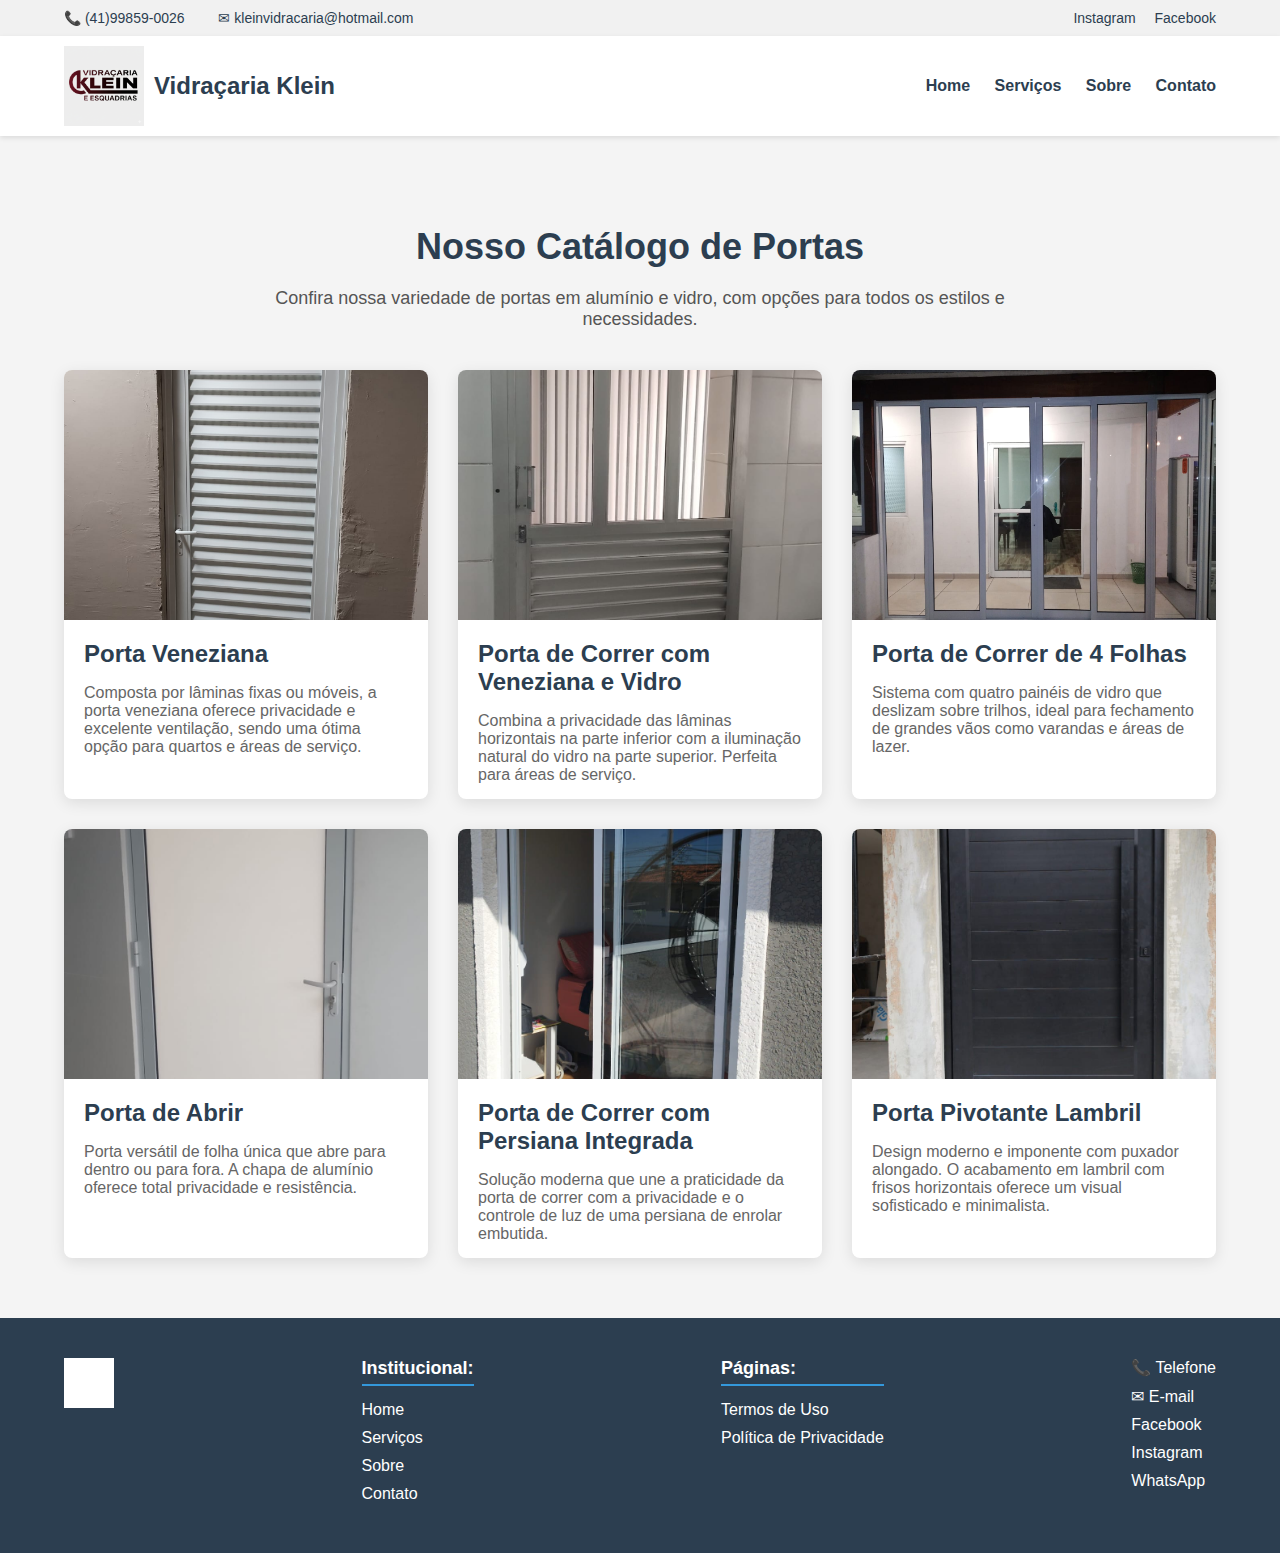
<file: portas.html>
<!DOCTYPE html>
<html lang="pt-br">
<head>
  <meta charset="UTF-8">
  <meta name="viewport" content="width=device-width, initial-scale=1.0">
  <title>Catálogo de Portas - Vidraçaria Klein</title>

  <link rel="stylesheet" href="css/style.css">
</head>
<body>

  <div class="top-bar">
    <div>
      <span>📞 (41)99859-0026</span>
      <a href="mailto:kleinvidracaria@hotmail.com">✉ kleinvidracaria@hotmail.com</a>
    </div>
    <div>
      <a href="https://www.instagram.com/kleinvidracaria/?hl=pt-br" target="_blank">Instagram</a>
      <a href="https://www.facebook.com/Kleinvidracariav?locale=pt_BR" target="_blank">Facebook</a>
    </div>
  </div>

  <header>
    <div class="logo">
      <img src="images/logo.png" alt="Vidraçaria Klein" style="height:80px;">
      <span>Vidraçaria Klein</span>
    </div>
    <nav>
      <a href="index.html">Home</a>
      <a href="index.html#servicos">Serviços</a>
      <a href="index.html#sobre">Sobre</a>
      <a href="index.html#contato">Contato</a>
    </nav>
  </header>

  <section class="catalog-section">
    <h2>Nosso Catálogo de Portas</h2>
    <p class="intro-text">Confira nossa variedade de portas em alumínio e vidro, com opções para todos os estilos e necessidades.</p>

    <div class="catalog-grid">
      
      <div class="catalog-card">
        <a href="#img1">
            <img src="images/portas/veneziana.jpg" alt="Porta Veneziana">
        </a>
        <h3>Porta Veneziana</h3>
        <p>Composta por lâminas fixas ou móveis, a porta veneziana oferece privacidade e excelente ventilação, sendo uma ótima opção para quartos e áreas de serviço.</p>
      </div>

      <div class="lightbox" id="img1">
        <a href="#" class="close-btn">&times;</a>
        <img src="images/portas/veneziana.jpg" alt="Porta Veneziana">
      </div>

      <div class="catalog-card">
        <a href="#img2">
            <img src="images/portas/porta-veneziana-vidro.jpg" alt="Porta de Correr com Veneziana e Vidro">
        </a>
        <h3>Porta de Correr com Veneziana e Vidro</h3>
        <p>Combina a privacidade das lâminas horizontais na parte inferior com a iluminação natural do vidro na parte superior. Perfeita para áreas de serviço.</p>
      </div>

      <div class="lightbox" id="img2">
        <a href="#" class="close-btn">&times;</a>
        <img src="images/portas/porta-veneziana-vidro.jpg" alt="Porta de Correr com Veneziana e Vidro">
      </div>
      
      <div class="catalog-card">
        <a href="#img3">
            <img src="images/portas/porta-4-folhas.jpg" alt="Porta de Correr de 4 Folhas">
        </a>
        <h3>Porta de Correr de 4 Folhas</h3>
        <p>Sistema com quatro painéis de vidro que deslizam sobre trilhos, ideal para fechamento de grandes vãos como varandas e áreas de lazer.</p>
      </div>

      <div class="lightbox" id="img3">
        <a href="#" class="close-btn">&times;</a>
        <img src="images/portas/porta-4-folhas.jpg" alt="Porta de Correr de 4 Folhas">
      </div>

      <div class="catalog-card">
        <a href="#img4">
            <img src="images/portas/porta-abrir.jpg" alt="Porta de Abrir">
        </a>
        <h3>Porta de Abrir</h3>
        <p>Porta versátil de folha única que abre para dentro ou para fora. A chapa de alumínio oferece total privacidade e resistência.</p>
      </div>

      <div class="lightbox" id="img4">
        <a href="#" class="close-btn">&times;</a>
        <img src="images/portas/porta-abrir.jpg" alt="Porta de Abrir">
      </div>

      <div class="catalog-card">
        <a href="#img5">
            <img src="images/portas/porta-persiana.jpg" alt="Porta de Correr com Persiana Integrada">
        </a>
        <h3>Porta de Correr com Persiana Integrada</h3>
        <p>Solução moderna que une a praticidade da porta de correr com a privacidade e o controle de luz de uma persiana de enrolar embutida.</p>
      </div>

      <div class="lightbox" id="img5">
        <a href="#" class="close-btn">&times;</a>
        <img src="images/portas/porta-persiana.jpg" alt="Porta de Correr com Persiana Integrada">
      </div>

      <div class="catalog-card">
        <a href="#img6">
            <img src="images/portas/porta-pivotante-lambril.jpg" alt="Porta Pivotante Lambril">
        </a>
        <h3>Porta Pivotante Lambril</h3>
        <p>Design moderno e imponente com puxador alongado. O acabamento em lambril com frisos horizontais oferece um visual sofisticado e minimalista.</p>
      </div>

      <div class="lightbox" id="img6">
        <a href="#" class="close-btn">&times;</a>
        <img src="images/portas/porta-pivotante-lambril.jpg" alt="Porta Pivotante Lambril">
      </div>
    </div>
  </section>

  <footer>
    <div class="footer-logo">
      <img src="images/logo.png" alt="Vidraçaria Klein" style="height:50px;">
    </div>
    <div class="footer-section">
      <strong>Institucional:</strong>
      <a href="index.html">Home</a>
      <a href="index.html#servicos">Serviços</a>
      <a href="index.html#sobre">Sobre</a>
      <a href="index.html#contato">Contato</a>
    </div>
    <div class="footer-section">
      <strong>Páginas:</strong>
      <a href="termos.html">Termos de Uso</a>
      <a href="privacidade.html">Política de Privacidade</a>
    </div>
    <div class="footer-section footer-contact">
      <a href="tel:+5541998590026">📞 Telefone</a>
      <a href="mailto:kleinvidracaria@hotmail.com">✉ E-mail</a>
      <a href="https://www.facebook.com/Kleinvidracariav?locale=pt_BR" target="_blank">Facebook</a>
      <a href="https://www.instagram.com/kleinvidracaria/?hl=pt-br" target="_blank">Instagram</a>
      <a href="https://api.whatsapp.com/send?phone=5541998590026" target="_blank">WhatsApp</a>
    </div>
  </footer>

</body>
</html>
</file>
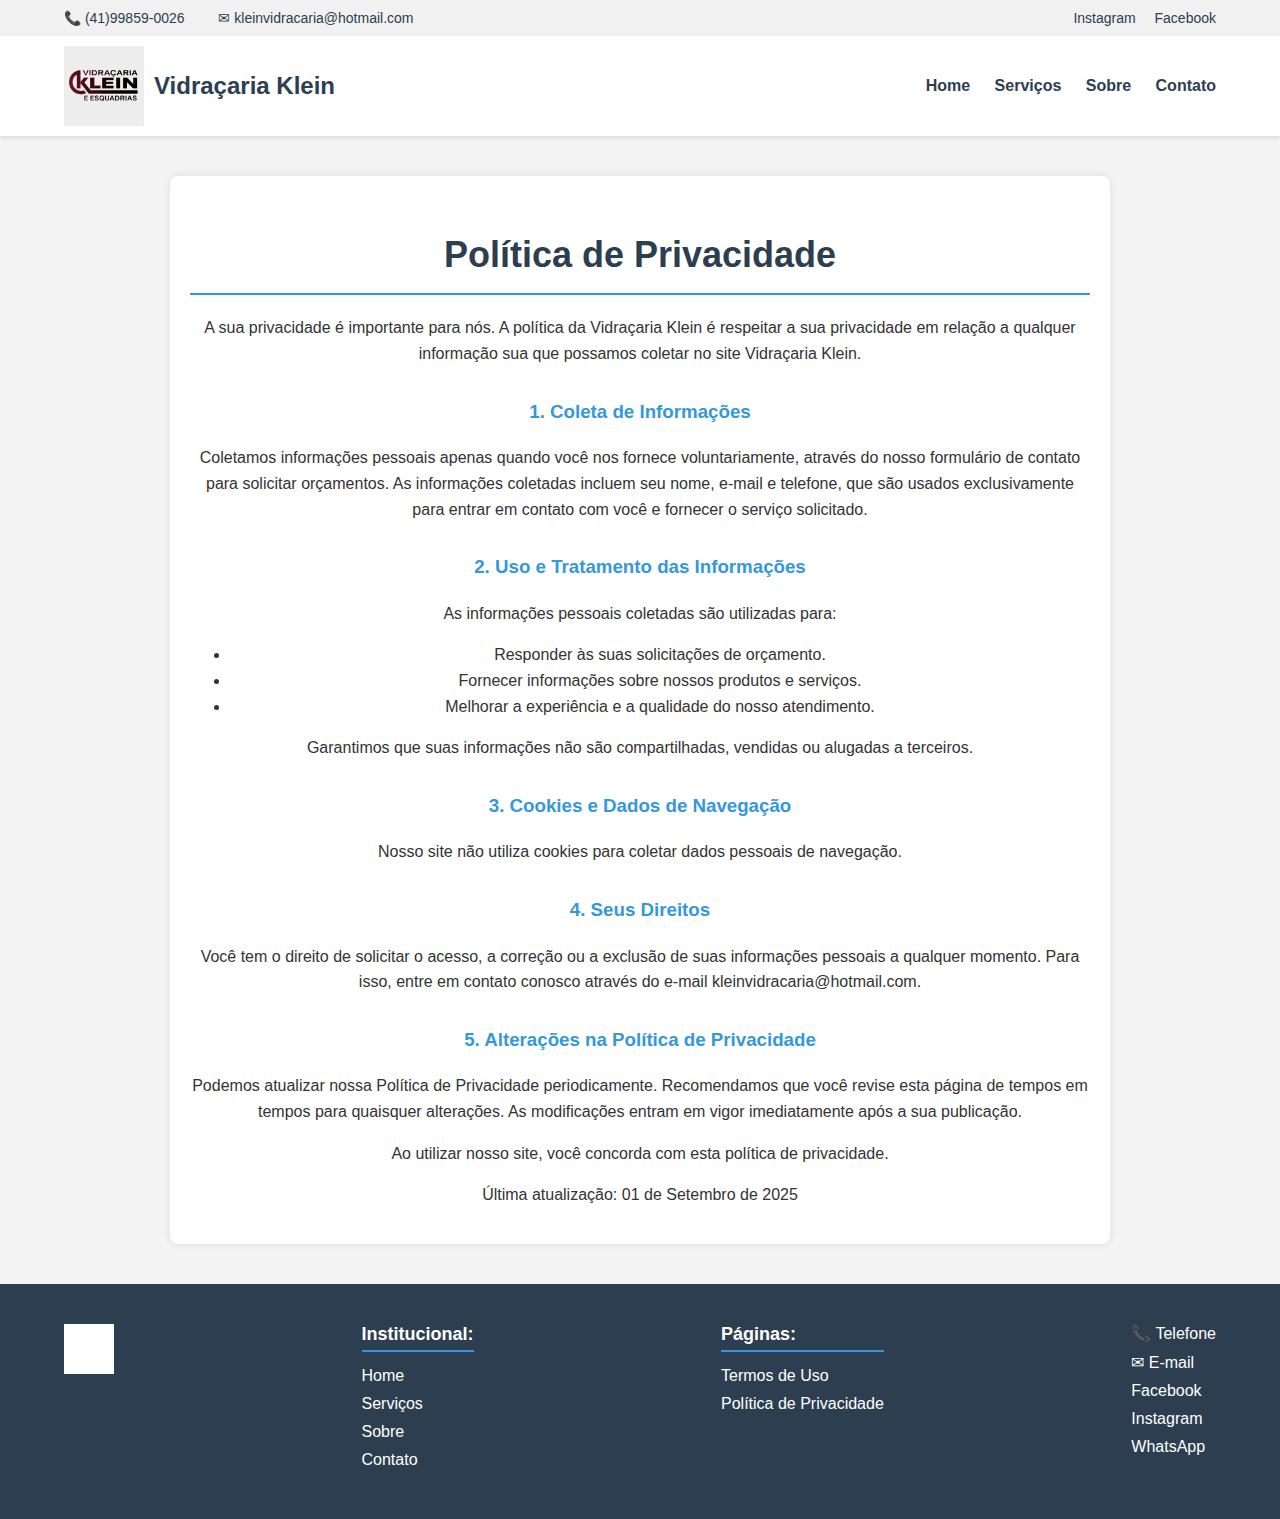
<file: privacidade.html>
<!DOCTYPE html>
<html lang="pt-br">
<head>
    <meta charset="UTF-8">
    <meta name="viewport" content="width=device-width, initial-scale=1.0">
    <title>Política de Privacidade - Vidraçaria Klein</title>
    <link rel="stylesheet" href="css/style.css">
</head>
<body>

    <div class="top-bar">
        <div>
            <span>📞 (41)99859-0026</span>
            <a href="mailto:kleinvidracaria@hotmail.com">✉ kleinvidracaria@hotmail.com</a>
        </div>
        <div>
            <a href="https://www.instagram.com/kleinvidracaria/?hl=pt-br" target="_blank">Instagram</a>
            <a href="https://www.facebook.com/Kleinvidracariav?locale=pt_BR" target="_blank">Facebook</a>
        </div>
    </div>

    <header>
        <div class="logo">
            <img src="images/logo.png" alt="Vidraçaria Klein" style="height:80px;">
            <span>Vidraçaria Klein</span>
        </div>
        <nav>
            <a href="index.html">Home</a>
            <a href="index.html#servicos">Serviços</a>
            <a href="index.html#sobre">Sobre</a>
            <a href="index.html#contato">Contato</a>
        </nav>
    </header>

    <section class="content-page">
        <h2>Política de Privacidade</h2>
        <p>A sua privacidade é importante para nós. A política da Vidraçaria Klein é respeitar a sua privacidade em relação a qualquer informação sua que possamos coletar no site Vidraçaria Klein.</p>

        <h3>1. Coleta de Informações</h3>
        <p>Coletamos informações pessoais apenas quando você nos fornece voluntariamente, através do nosso formulário de contato para solicitar orçamentos. As informações coletadas incluem seu nome, e-mail e telefone, que são usados exclusivamente para entrar em contato com você e fornecer o serviço solicitado.</p>

        <h3>2. Uso e Tratamento das Informações</h3>
        <p>As informações pessoais coletadas são utilizadas para:</p>
        <ul>
            <li>Responder às suas solicitações de orçamento.</li>
            <li>Fornecer informações sobre nossos produtos e serviços.</li>
            <li>Melhorar a experiência e a qualidade do nosso atendimento.</li>
        </ul>
        <p>Garantimos que suas informações não são compartilhadas, vendidas ou alugadas a terceiros.</p>

        <h3>3. Cookies e Dados de Navegação</h3>
        <p>Nosso site não utiliza cookies para coletar dados pessoais de navegação.</p>

        <h3>4. Seus Direitos</h3>
        <p>Você tem o direito de solicitar o acesso, a correção ou a exclusão de suas informações pessoais a qualquer momento. Para isso, entre em contato conosco através do e-mail kleinvidracaria@hotmail.com.</p>

        <h3>5. Alterações na Política de Privacidade</h3>
        <p>Podemos atualizar nossa Política de Privacidade periodicamente. Recomendamos que você revise esta página de tempos em tempos para quaisquer alterações. As modificações entram em vigor imediatamente após a sua publicação.</p>

        <p>Ao utilizar nosso site, você concorda com esta política de privacidade.</p>
        <p>Última atualização: 01 de Setembro de 2025</p>
    </section>

    <footer>
        <div class="footer-logo">
            <img src="images/logo.png" alt="Vidraçaria Klein" style="height:50px;">
        </div>
        <div class="footer-section">
            <strong>Institucional:</strong>
            <a href="index.html">Home</a>
            <a href="index.html#servicos">Serviços</a>
            <a href="index.html#sobre">Sobre</a>
            <a href="index.html#contato">Contato</a>
        </div>
        <div class="footer-section">
            <strong>Páginas:</strong>
            <a href="termos.html">Termos de Uso</a>
            <a href="privacidade.html">Política de Privacidade</a>
        </div>
        <div class="footer-section footer-contact">
            <a href="tel:+5541998590026">📞 Telefone</a>
            <a href="mailto:kleinvidracaria@hotmail.com">✉ E-mail</a>
            <a href="https://www.facebook.com/Kleinvidracariav?locale=pt_BR" target="_blank">Facebook</a>
            <a href="https://www.instagram.com/kleinvidracaria/?hl=pt-br" target="_blank">Instagram</a>
            <a href="https://api.whatsapp.com/send?phone=5541998590026" target="_blank">WhatsApp</a>
        </div>
    </footer>

</body>
</html>
</file>
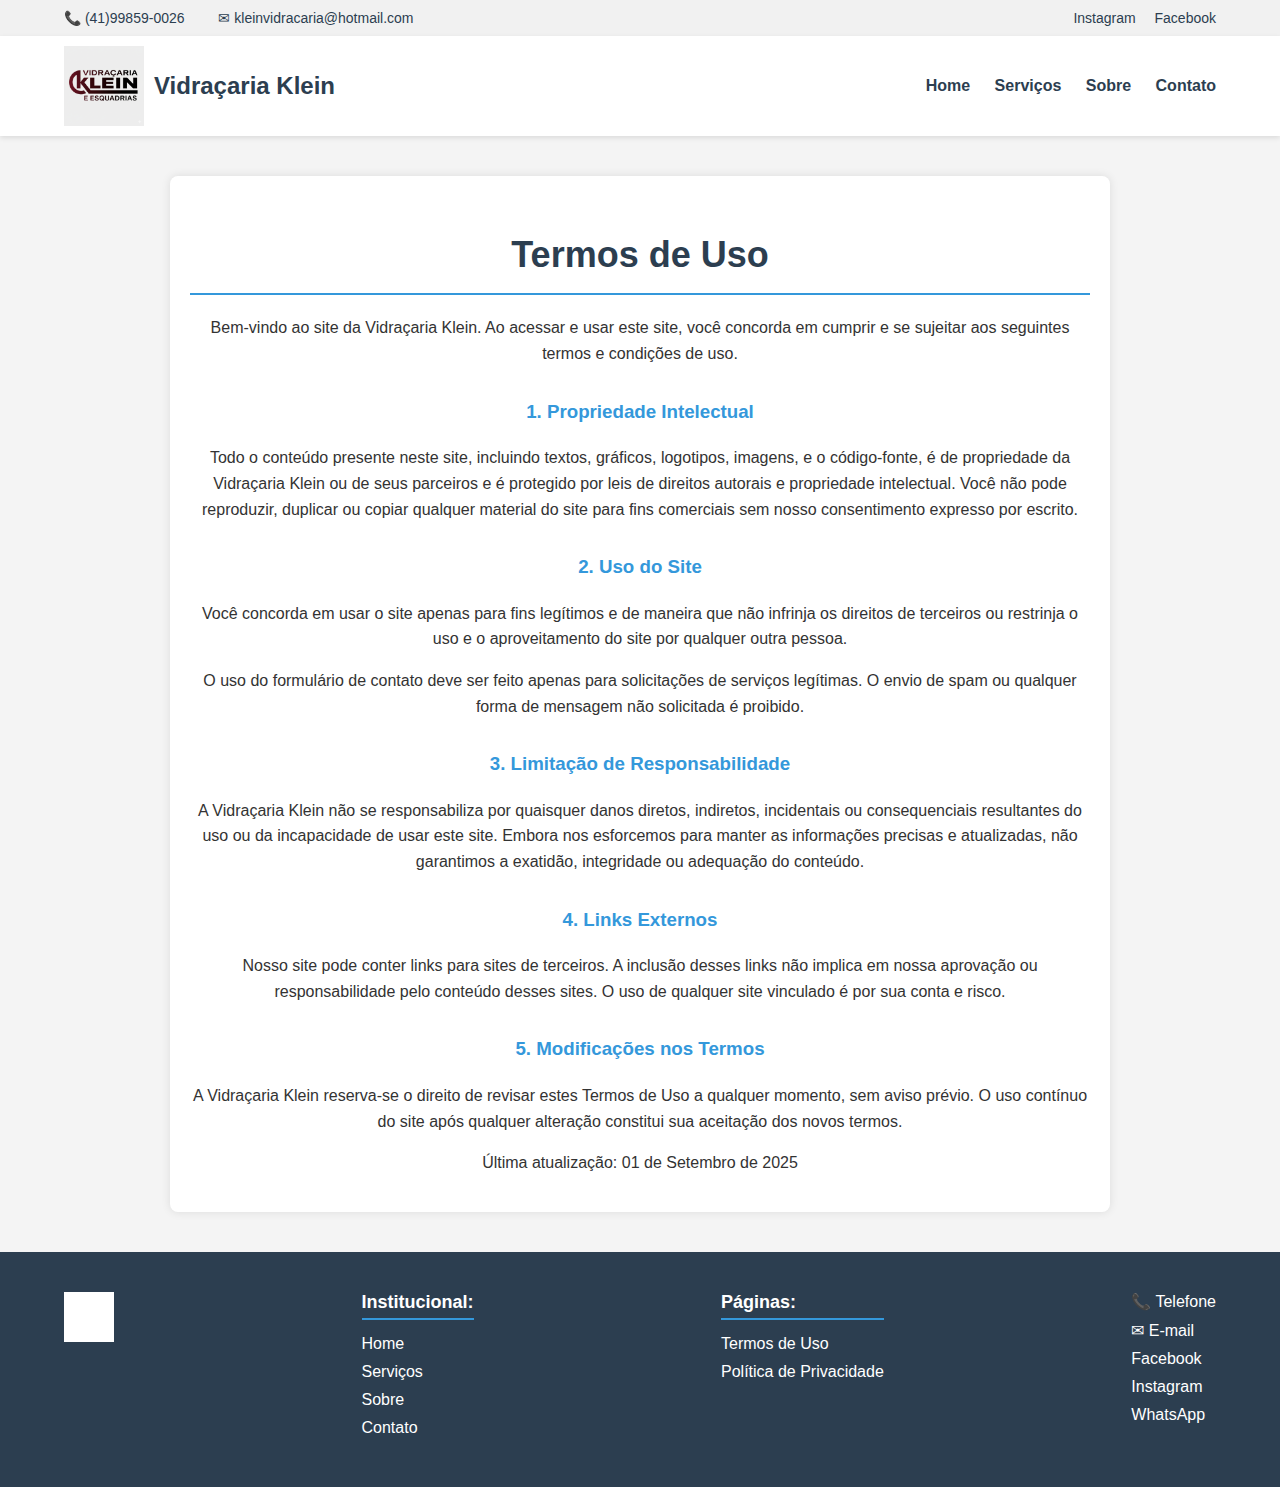
<file: termos.html>
<!DOCTYPE html>
<html lang="pt-br">
<head>
    <meta charset="UTF-8">
    <meta name="viewport" content="width=device-width, initial-scale=1.0">
    <title>Termos de Uso - Vidraçaria Klein</title>
    <link rel="stylesheet" href="css/style.css">
</head>
<body>

    <div class="top-bar">
        <div>
            <span>📞 (41)99859-0026</span>
            <a href="mailto:kleinvidracaria@hotmail.com">✉ kleinvidracaria@hotmail.com</a>
        </div>
        <div>
            <a href="https://www.instagram.com/kleinvidracaria/?hl=pt-br" target="_blank">Instagram</a>
            <a href="https://www.facebook.com/Kleinvidracariav?locale=pt_BR" target="_blank">Facebook</a>
        </div>
    </div>

    <header>
        <div class="logo">
            <img src="images/logo.png" alt="Vidraçaria Klein" style="height:80px;">
            <span>Vidraçaria Klein</span>
        </div>
        <nav>
            <a href="index.html">Home</a>
            <a href="index.html#servicos">Serviços</a>
            <a href="index.html#sobre">Sobre</a>
            <a href="index.html#contato">Contato</a>
        </nav>
    </header>

    <section class="content-page">
        <h2>Termos de Uso</h2>
        <p>Bem-vindo ao site da Vidraçaria Klein. Ao acessar e usar este site, você concorda em cumprir e se sujeitar aos seguintes termos e condições de uso.</p>

        <h3>1. Propriedade Intelectual</h3>
        <p>Todo o conteúdo presente neste site, incluindo textos, gráficos, logotipos, imagens, e o código-fonte, é de propriedade da Vidraçaria Klein ou de seus parceiros e é protegido por leis de direitos autorais e propriedade intelectual. Você não pode reproduzir, duplicar ou copiar qualquer material do site para fins comerciais sem nosso consentimento expresso por escrito.</p>

        <h3>2. Uso do Site</h3>
        <p>Você concorda em usar o site apenas para fins legítimos e de maneira que não infrinja os direitos de terceiros ou restrinja o uso e o aproveitamento do site por qualquer outra pessoa.</p>
        <p>O uso do formulário de contato deve ser feito apenas para solicitações de serviços legítimas. O envio de spam ou qualquer forma de mensagem não solicitada é proibido.</p>

        <h3>3. Limitação de Responsabilidade</h3>
        <p>A Vidraçaria Klein não se responsabiliza por quaisquer danos diretos, indiretos, incidentais ou consequenciais resultantes do uso ou da incapacidade de usar este site. Embora nos esforcemos para manter as informações precisas e atualizadas, não garantimos a exatidão, integridade ou adequação do conteúdo.</p>

        <h3>4. Links Externos</h3>
        <p>Nosso site pode conter links para sites de terceiros. A inclusão desses links não implica em nossa aprovação ou responsabilidade pelo conteúdo desses sites. O uso de qualquer site vinculado é por sua conta e risco.</p>

        <h3>5. Modificações nos Termos</h3>
        <p>A Vidraçaria Klein reserva-se o direito de revisar estes Termos de Uso a qualquer momento, sem aviso prévio. O uso contínuo do site após qualquer alteração constitui sua aceitação dos novos termos.</p>

        <p>Última atualização: 01 de Setembro de 2025</p>
    </section>

    <footer>
        <div class="footer-logo">
            <img src="images/logo.png" alt="Vidraçaria Klein" style="height:50px;">
        </div>
        <div class="footer-section">
            <strong>Institucional:</strong>
            <a href="index.html">Home</a>
            <a href="index.html#servicos">Serviços</a>
            <a href="index.html#sobre">Sobre</a>
            <a href="index.html#contato">Contato</a>
        </div>
        <div class="footer-section">
            <strong>Páginas:</strong>
            <a href="termos.html">Termos de Uso</a>
            <a href="privacidade.html">Política de Privacidade</a>
        </div>
        <div class="footer-section footer-contact">
            <a href="tel:+5541998590026">📞 Telefone</a>
            <a href="mailto:kleinvidracaria@hotmail.com">✉ E-mail</a>
            <a href="https://www.facebook.com/Kleinvidracariav?locale=pt_BR" target="_blank">Facebook</a>
            <a href="https://www.instagram.com/kleinvidracaria/?hl=pt-br" target="_blank">Instagram</a>
            <a href="https://api.whatsapp.com/send?phone=5541998590026" target="_blank">WhatsApp</a>
        </div>
    </footer>

</body>
</html>
</file>
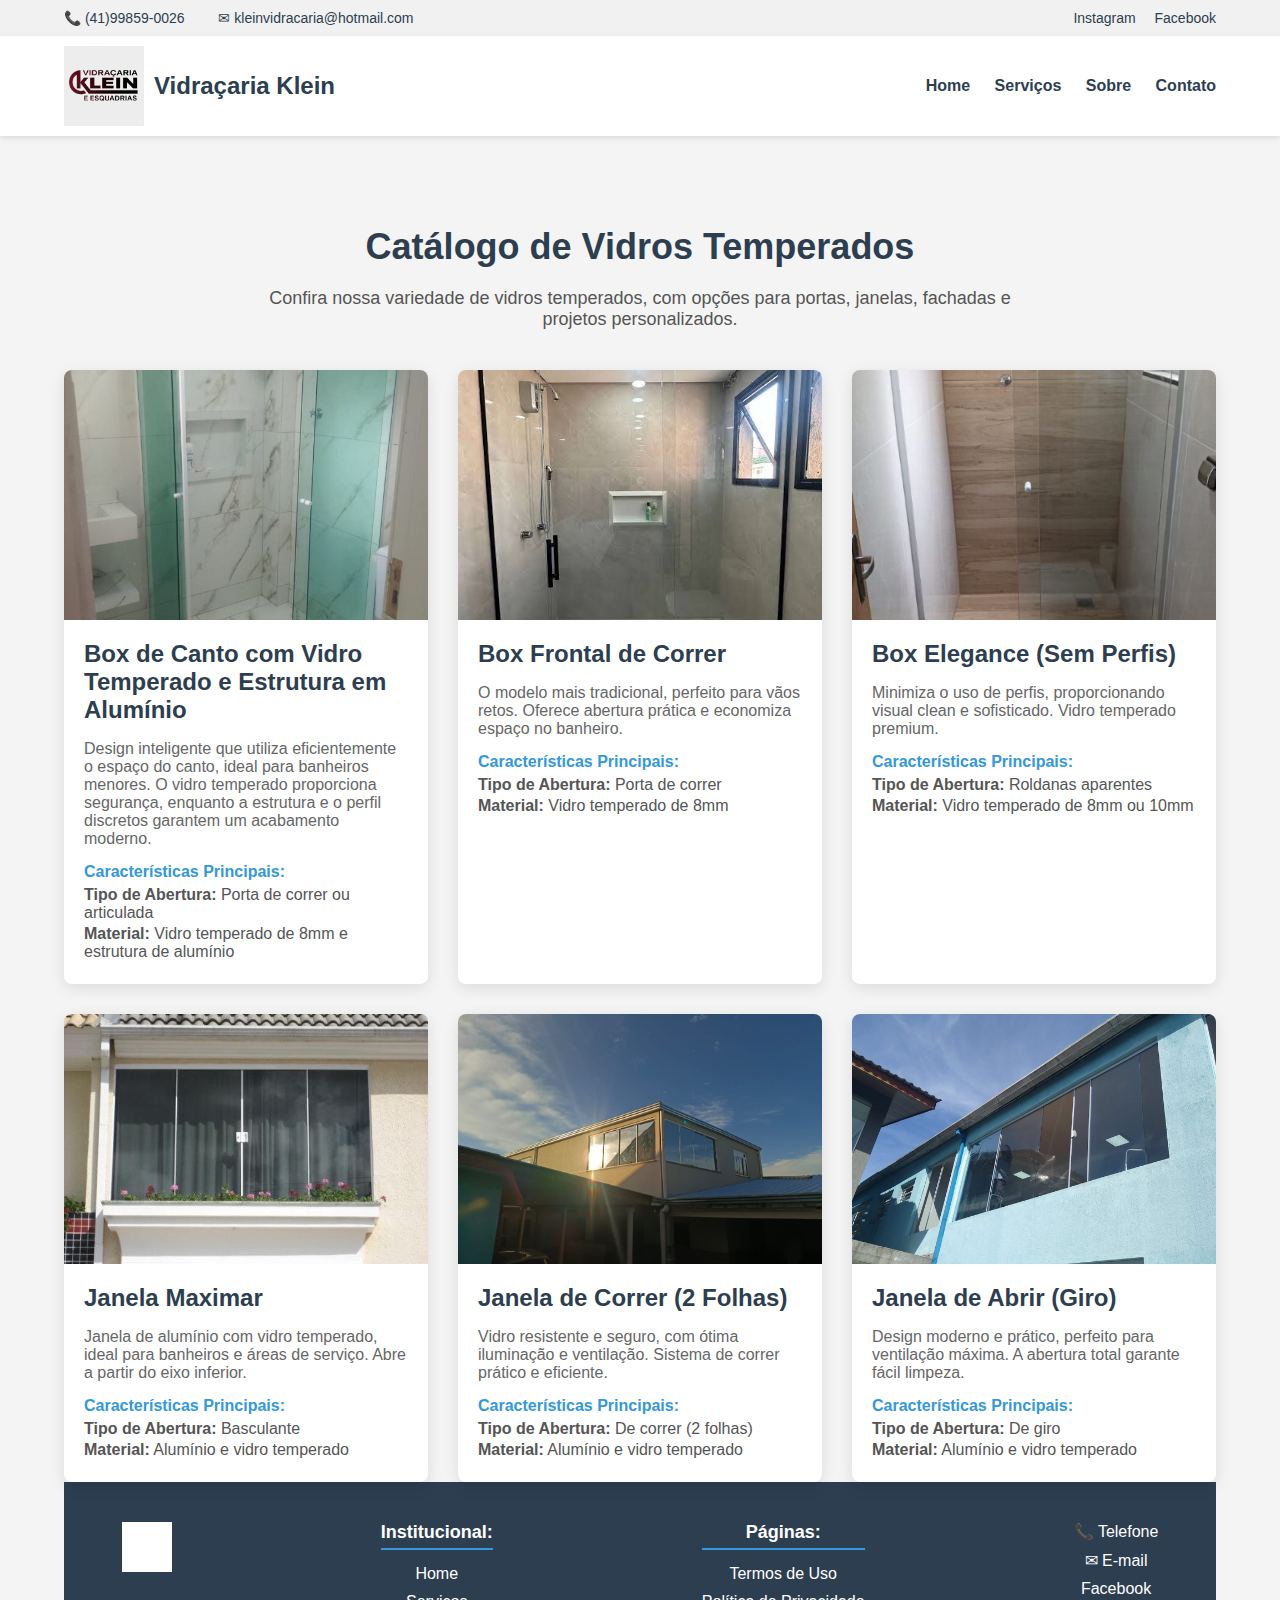
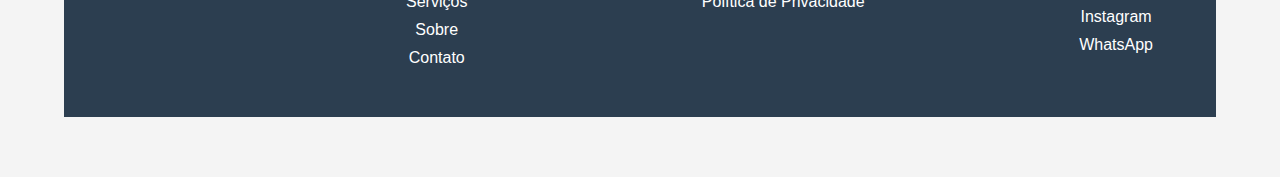
<file: vidros.html>
<!DOCTYPE html>
<html lang="pt-br">
<head>
  <meta charset="UTF-8">
  <meta name="viewport" content="width=device-width, initial-scale=1.0">
  <title>Catálogo de Vidros Temperados - Vidraçaria Klein</title>
  <link rel="stylesheet" href="css/style.css">
  <style>
    /* Forçando 3 cards por linha */
    .catalog-grid {
        display: grid;
        grid-template-columns: repeat(3, 1fr);
        gap: 30px;
        justify-items: center;
    }
  </style>
</head>
<body>

  <div class="top-bar">
    <div>
      <span>📞 (41)99859-0026</span>
      <a href="mailto:kleinvidracaria@hotmail.com">✉ kleinvidracaria@hotmail.com</a>
    </div>
    <div>
      <a href="https://www.instagram.com/kleinvidracaria/?hl=pt-br" target="_blank">Instagram</a>
      <a href="https://www.facebook.com/Kleinvidracariav?locale=pt_BR" target="_blank">Facebook</a>
    </div>
  </div>

  <header>
    <div class="logo">
      <img src="images/logo.png" alt="Vidraçaria Klein" style="height:80px;">
      <span>Vidraçaria Klein</span>
    </div>
    <nav>
      <a href="index.html">Home</a>
      <a href="index.html#servicos">Serviços</a>
      <a href="index.html#sobre">Sobre</a>
      <a href="index.html#contato">Contato</a>
    </nav>
  </header>

<section class="catalog-section" id="catalogo-vidros">
  <h2>Catálogo de Vidros Temperados</h2>
  <p class="intro-text">Confira nossa variedade de vidros temperados, com opções para portas, janelas, fachadas e projetos personalizados.</p>

  <div class="catalog-grid">

    <!-- Fila 1 -->
    <div class="catalog-card">
      <a href="#box1">
        <img src="images/vidros/box1.jpeg" alt="Box de Vidro 1">
      </a>
      <h3>Box de Canto com Vidro Temperado e Estrutura em Alumínio</h3>
      <p>Design inteligente que utiliza eficientemente o espaço do canto, ideal para banheiros menores. O vidro temperado proporciona segurança, enquanto a estrutura e o perfil discretos garantem um acabamento moderno.</p>
      <div class="product-info">
        <span><strong>Características Principais:</strong></span>
        <ul>
          <li><strong>Tipo de Abertura:</strong> Porta de correr ou articulada</li>
          <li><strong>Material:</strong> Vidro temperado de 8mm e estrutura de alumínio</li>
        </ul>
      </div>
    </div>

    <div class="catalog-card">
      <a href="#box2">
        <img src="images/vidros/box2.jpeg" alt="Box de Vidro 2">
      </a>
      <h3>Box Frontal de Correr</h3>
      <p>O modelo mais tradicional, perfeito para vãos retos. Oferece abertura prática e economiza espaço no banheiro.</p>
      <div class="product-info">
        <span><strong>Características Principais:</strong></span>
        <ul>
          <li><strong>Tipo de Abertura:</strong> Porta de correr</li>
          <li><strong>Material:</strong> Vidro temperado de 8mm</li>
        </ul>
      </div>
    </div>

    <div class="catalog-card">
      <a href="#box3">
        <img src="images/vidros/box3.jpeg" alt="Box de Vidro 3">
      </a>
      <h3>Box Elegance (Sem Perfis)</h3>
      <p>Minimiza o uso de perfis, proporcionando visual clean e sofisticado. Vidro temperado premium.</p>
      <div class="product-info">
        <span><strong>Características Principais:</strong></span>
        <ul>
          <li><strong>Tipo de Abertura:</strong> Roldanas aparentes</li>
          <li><strong>Material:</strong> Vidro temperado de 8mm ou 10mm</li>
        </ul>
      </div>
    </div>

    <!-- Fila 2 -->
    <div class="catalog-card">
      <a href="#janela1">
        <img src="images/vidros/janela1.jpeg" alt="Janela de Vidro 1">
      </a>
      <h3>Janela Maximar</h3>
      <p>Janela de alumínio com vidro temperado, ideal para banheiros e áreas de serviço. Abre a partir do eixo inferior.</p>
      <div class="product-info">
        <span><strong>Características Principais:</strong></span>
        <ul>
          <li><strong>Tipo de Abertura:</strong> Basculante</li>
          <li><strong>Material:</strong> Alumínio e vidro temperado</li>
        </ul>
      </div>
    </div>

    <div class="catalog-card">
      <a href="#janela2">
        <img src="images/vidros/janela2.jpeg" alt="Janela de Vidro 2">
      </a>
      <h3>Janela de Correr (2 Folhas)</h3>
      <p>Vidro resistente e seguro, com ótima iluminação e ventilação. Sistema de correr prático e eficiente.</p>
      <div class="product-info">
        <span><strong>Características Principais:</strong></span>
        <ul>
          <li><strong>Tipo de Abertura:</strong> De correr (2 folhas)</li>
          <li><strong>Material:</strong> Alumínio e vidro temperado</li>
        </ul>
      </div>
    </div>

    <div class="catalog-card">
      <a href="#janela3">
        <img src="images/vidros/janela3.jpeg" alt="Janela de Vidro 3">
      </a>
      <h3>Janela de Abrir (Giro)</h3>
      <p>Design moderno e prático, perfeito para ventilação máxima. A abertura total garante fácil limpeza.</p>
      <div class="product-info">
        <span><strong>Características Principais:</strong></span>
        <ul>
          <li><strong>Tipo de Abertura:</strong> De giro</li>
          <li><strong>Material:</strong> Alumínio e vidro temperado</li>
        </ul>
      </div>
    </div>

  </div>

  <!-- LIGHTBOXES -->
  <div class="lightbox" id="box1">
    <a href="#" class="close-btn">&times;</a>
    <img src="images/vidros/box1.jpeg" alt="Box de Vidro 1">
  </div>
  <div class="lightbox" id="box2">
    <a href="#" class="close-btn">&times;</a>
    <img src="images/vidros/box2.jpeg" alt="Box de Vidro 2">
  </div>
  <div class="lightbox" id="box3">
    <a href="#" class="close-btn">&times;</a>
    <img src="images/vidros/box3.jpeg" alt="Box de Vidro 3">
  </div>
  <div class="lightbox" id="janela1">
    <a href="#" class="close-btn">&times;</a>
    <img src="images/vidros/janela1.jpeg" alt="Janela de Vidro 1">
  </div>
  <div class="lightbox" id="janela2">
    <a href="#" class="close-btn">&times;</a>
    <img src="images/vidros/janela2.jpeg" alt="Janela de Vidro 2">
  </div>
  <div class="lightbox" id="janela3">
    <a href="#" class="close-btn">&times;</a>
    <img src="images/vidros/janela3.jpeg" alt="Janela de Vidro 3">
  </div>

  <footer>
    <div class="footer-logo">
      <img src="images/logo.png" alt="Vidraçaria Klein" style="height:50px;">
    </div>
    <div class="footer-section">
      <strong>Institucional:</strong>
      <a href="index.html">Home</a>
      <a href="index.html#servicos">Serviços</a>
      <a href="index.html#sobre">Sobre</a>
      <a href="index.html#contato">Contato</a>
    </div>
    <div class="footer-section">
      <strong>Páginas:</strong>
      <a href="termos.html">Termos de Uso</a>
      <a href="privacidade.html">Política de Privacidade</a>
    </div>
    <div class="footer-section footer-contact">
      <a href="tel:+5541998590026">📞 Telefone</a>
      <a href="mailto:kleinvidracaria@hotmail.com">✉ E-mail</a>
      <a href="https://www.facebook.com/Kleinvidracariav?locale=pt_BR" target="_blank">Facebook</a>
      <a href="https://www.instagram.com/kleinvidracaria/?hl=pt-br" target="_blank">Instagram</a>
      <a href="https://api.whatsapp.com/send?phone=5541998590026" target="_blank">WhatsApp</a>
    </div>
  </footer>

</body>
</html>
</file>
<file: css/style.css>
/* Geral */
:root {
  --primary-color: #2c3e50;
  --secondary-color: #3498db;
  --background-color: #f4f4f4;
  --text-color: #333;
}

body {
  font-family: Arial, sans-serif;
  margin: 0;
  padding: 0;
  box-sizing: border-box;
  background-color: var(--background-color);
  color: var(--text-color);
}

.content-page {
  max-width: 900px;
  margin: 40px auto;
  padding: 20px;
  background-color: white;
  border-radius: 8px;
  box-shadow: 0 0 10px rgba(0,0,0,0.1);
  line-height: 1.6;
}

.content-page h2 {
  color: var(--primary-color);
  border-bottom: 2px solid var(--secondary-color);
  padding-bottom: 10px;
  margin-bottom: 20px;
}

.content-page h3 {
  color: var(--secondary-color);
  margin-top: 30px;
}

/* Header and Top Bar */
.top-bar {
  background-color: #f1f1f1;
  color: var(--primary-color);
  padding: 10px 5%;
  display: flex;
  justify-content: space-between;
  align-items: center;
  font-size: 14px;
}

.top-bar a {
  color: var(--primary-color);
  text-decoration: none;
  margin-left: 15px;
}

.top-bar span {
  margin-right: 15px;
}

header {
  background-color: white;
  padding: 10px 5%;
  display: flex;
  justify-content: space-between;
  align-items: center;
  box-shadow: 0 2px 5px rgba(0,0,0,0.1);
}

.logo {
  display: flex;
  align-items: center;
}

.logo span {
  font-size: 24px;
  font-weight: bold;
  color: var(--primary-color);
  margin-left: 10px;
}

nav a {
  text-decoration: none;
  color: var(--primary-color);
  font-weight: bold;
  margin-left: 20px;
  transition: color 0.3s;
}

nav a:hover {
  color: var(--secondary-color);
}

/* Hero Section */
.hero {
  background-image: url('../images/hero-bg.jpeg');
  background-size: cover;
  background-position: center;
  color: white;
  text-align: center;
  padding: 150px 20px;
}

.hero-text {
  background-color: rgba(0, 0, 0, 0.5);
  display: inline-block;
  padding: 20px 40px;
  border-radius: 10px;
}

.hero h1 {
  font-size: 48px;
  margin: 0;
}

.hero p {
  font-size: 24px;
}

/* Main Content Sections */
section {
  padding: 60px 5%;
  text-align: center;
}

section h2 {
  font-size: 36px;
  color: var(--primary-color);
  margin-bottom: 20px;
}

/* Services Section */
.services {
  background-color: #ffffff;
}

.service-items {
  display: flex;
  justify-content: center;
  flex-wrap: wrap;
  gap: 30px;
  margin-top: 40px;
}

.service-item {
  background-color: #fff;
  padding: 20px;
  border-radius: 8px;
  box-shadow: 0 0 15px rgba(0, 0, 0, 0.1);
  width: 300px;
  text-align: center;
}

.service-item h3 {
  color: var(--primary-color);
  margin-top: 15px;
  font-size: 22px;
}

.service-item p {
  color: #666;
  font-size: 16px;
}

.service-icon {
  width: 100%;
  height: 200px;
  object-fit: cover;
  border-radius: 8px;
}

.catalog-link {
  display: inline-block;
  margin-top: 15px;
  padding: 10px 20px;
  background-color: var(--secondary-color);
  color: white;
  text-decoration: none;
  border-radius: 5px;
  transition: background-color 0.3s;
}

.catalog-link:hover {
  background-color: #2980b9;
}

/* About Section */
.about {
  background-color: #f9f9f9;
  text-align: center;
}

.about p {
  max-width: 800px;
  margin: 20px auto;
  line-height: 1.8;
  font-size: 18px;
  color: #555;
}

.about p:first-of-type {
  margin-top: 40px;
}

/* Gallery Section */
.gallery {
  background-color: #ffffff;
}

.gallery-grid {
  display: grid;
  grid-template-columns: repeat(auto-fit, minmax(250px, 1fr));
  gap: 15px;
  margin-top: 30px;
}

.gallery-img {
  width: 100%;
  height: 200px;
  object-fit: cover;
  border-radius: 8px;
  box-shadow: 0 4px 8px rgba(0, 0, 0, 0.1);
  transition: transform 0.3s ease;
}

.gallery-img:hover {
  transform: scale(1.05);
}

.lightbox {
  position: fixed;
  top: 0;
  left: 0;
  width: 100%;
  height: 100%;
  background: rgba(0, 0, 0, 0.8);
  display: flex;
  justify-content: center;
  align-items: center;
  visibility: hidden;
  opacity: 0;
  transition: opacity 0.3s, visibility 0.3s;
}

.lightbox:target {
  visibility: visible;
  opacity: 1;
}

.lightbox img {
  max-width: 90%;
  max-height: 90%;
}

.close-btn {
  position: absolute;
  top: 20px;
  right: 30px;
  color: white;
  font-size: 40px;
  text-decoration: none;
}

/* Contact Section */
.contact {
  background-color: #f9f9f9;
}

.contact p {
  font-size: 18px;
  color: #555;
}

.contact-button {
  display: inline-block;
  margin-top: 20px;
  padding: 15px 30px;
  background-color: var(--secondary-color);
  color: white;
  text-decoration: none;
  border-radius: 5px;
  font-weight: bold;
  font-size: 18px;
  transition: background-color 0.3s;
}

.contact-button:hover {
  background-color: #2980b9;
}

/* Footer */
footer {
  background-color: var(--primary-color);
  color: white;
  padding: 40px 5%;
  display: flex;
  justify-content: space-between;
  flex-wrap: wrap;
  gap: 30px;
}

.footer-logo img {
  filter: brightness(0) invert(1);
}

.footer-section {
  display: flex;
  flex-direction: column;
}

.footer-section strong {
  font-size: 18px;
  margin-bottom: 15px;
  border-bottom: 2px solid var(--secondary-color);
  padding-bottom: 5px;
}

.footer-section a {
  color: white;
  text-decoration: none;
  margin-bottom: 10px;
  transition: color 0.3s;
}

.footer-section a:hover {
  color: var(--secondary-color);
}

/* Catálogo de Portas CSS */
.catalog-section {
  padding: 60px 5%;
  text-align: center;
}

.catalog-section h2 {
  font-size: 36px;
  color: var(--primary-color);
  margin-bottom: 20px;
}

.catalog-section .intro-text {
  max-width: 800px;
  margin: 0 auto 40px;
  font-size: 18px;
  color: #555;
}

.catalog-grid {
  display: grid;
  grid-template-columns: repeat(auto-fit, minmax(320px, 1fr));
  gap: 30px;
}

.catalog-card {
  background-color: #fff;
  border-radius: 8px;
  box-shadow: 0 4px 15px rgba(0, 0, 0, 0.1);
  text-align: left;
  overflow: hidden;
  transition: transform 0.3s;
}

.catalog-card:hover {
  transform: translateY(-10px);
}

.catalog-card img {
  width: 100%;
  height: 250px;
  object-fit: cover;
  display: block;
}

.catalog-card h3 {
  color: var(--primary-color);
  margin: 20px 20px 10px;
  font-size: 24px;
}

.catalog-card p {
  color: #666;
  padding: 0 20px;
  font-size: 16px;
  margin-bottom: 15px;
}

.product-info {
  padding: 0 20px 20px;
}

.product-info span {
  font-weight: bold;
  color: var(--secondary-color);
  display: block;
  margin-bottom: 5px;
}

.product-info ul {
  list-style-type: none;
  padding: 0;
  margin: 0;
}

.product-info li {
  margin-bottom: 3px;
  color: #555;
}

/* Responsividade */
@media (max-width: 768px) {
  .top-bar {
    flex-direction: column;
    text-align: center;
  }
  .top-bar div {
    margin-bottom: 5px;
  }
  header {
    flex-direction: column;
    text-align: center;
  }
  nav {
    margin-top: 15px;
  }
  nav a {
    display: block;
    margin: 10px 0;
  }
  .hero h1 {
    font-size: 36px;
  }
  .hero p {
    font-size: 18px;
  }
  .service-items {
    flex-direction: column;
    align-items: center;
  }
  .footer-logo,
  .footer-section {
    width: 100%;
    text-align: center;
  }
  .contact-button {
    width: 90%;
  }
}
</file>
